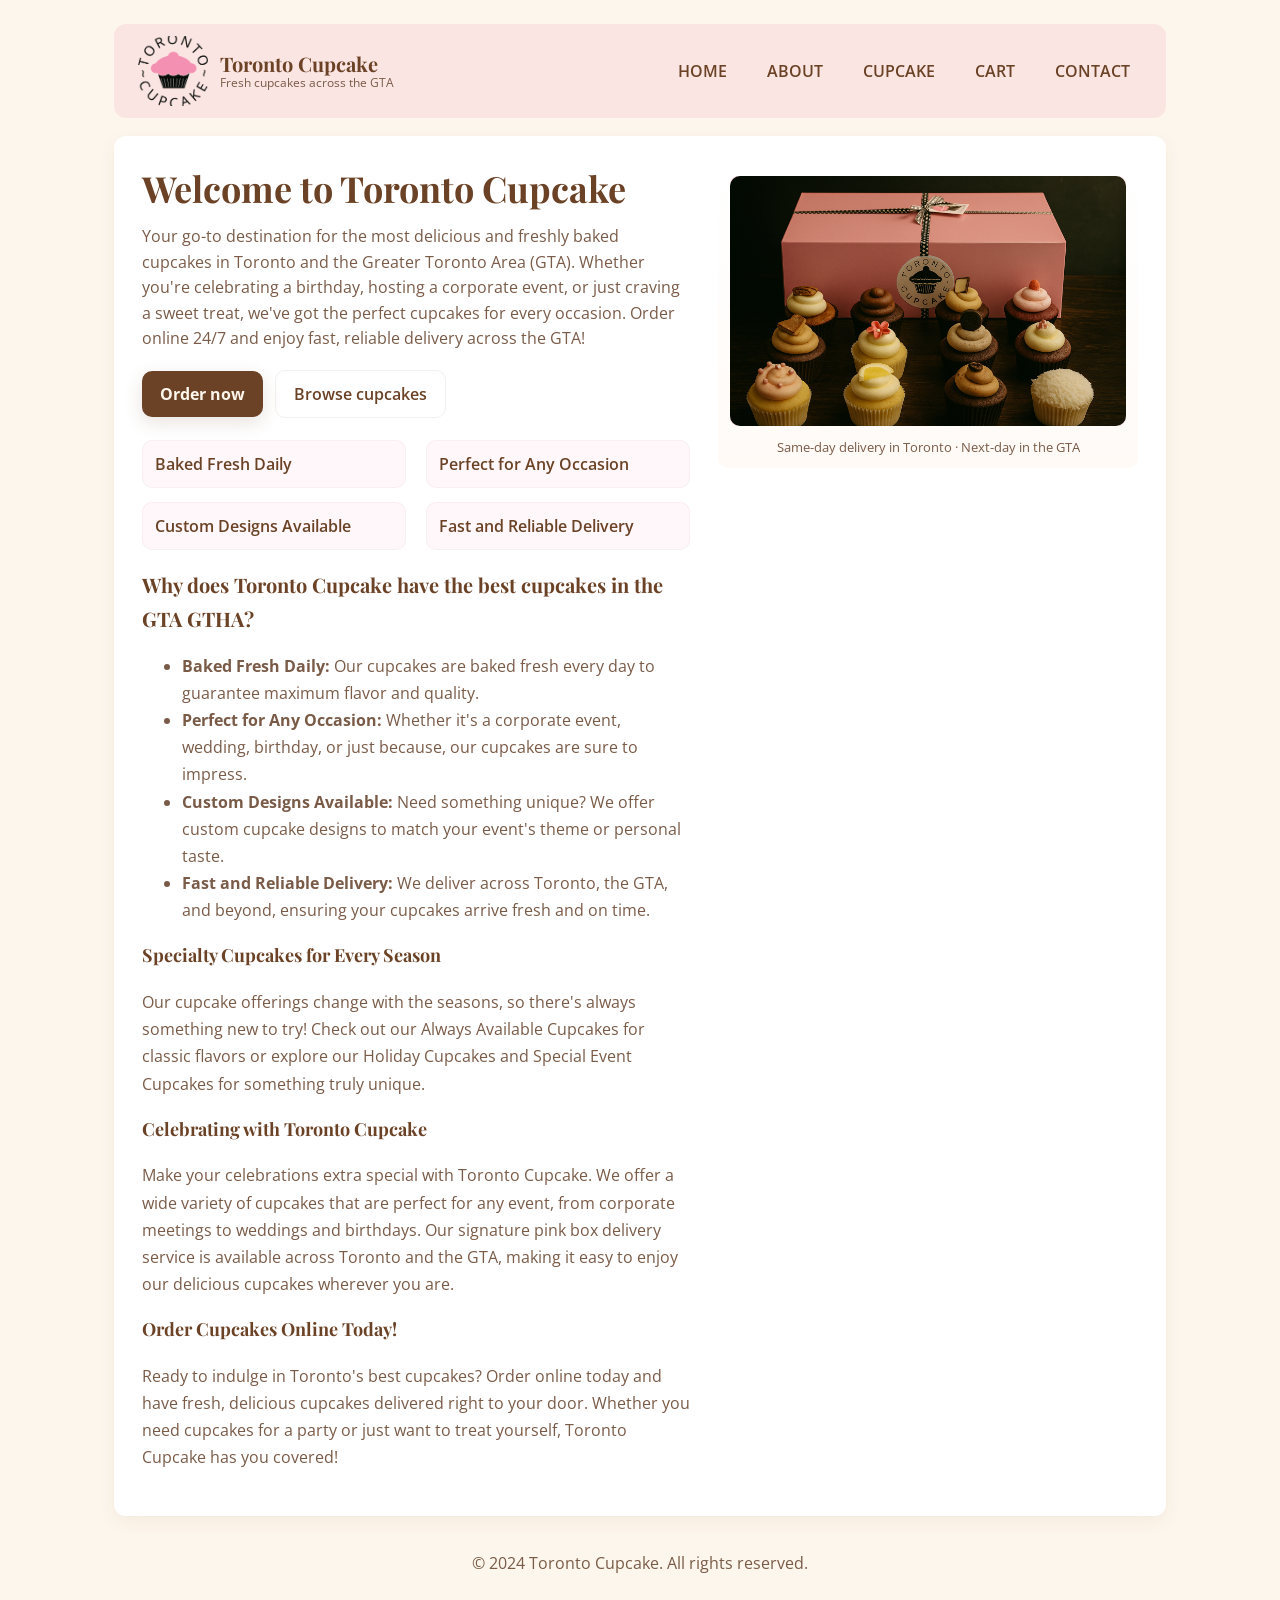
<file: 杯子蛋糕/index.html>
<!doctype html>
<html lang="en">
<head>
  <meta charset="utf-8" />
  <link rel="stylesheet" href="杯子蛋糕樣式.css" />
  <meta name="viewport" content="width=device-width,initial-scale=1" />
  <title>Toronto Cupcake</title>

  <!-- Google Fonts -->
  <link href="https://fonts.googleapis.com/css2?family=Playfair+Display:wght@400;700&family=Open+Sans:wght@300;400;600&display=swap" rel="stylesheet">

</head>
<body>
  <div class="site">
    <div class="wrap">

      <header class="header">
  <div class="logo-area">
    <div class="logo-square">
    <img src="tc-logo.png" alt="Toronto Cupcake logo" style="width:100%;height:100%;object-fit:cover;border-radius:10px;">
    </div>
    <div class="brand-title">
      <span class="name">Toronto Cupcake</span>
      <span class="tag">Fresh cupcakes across the GTA</span>
    </div>
  </div>

  <nav class="global-nav">
    <ul class="nav-list">
      <li><a href="#">HOME</a></li>
      <li><a href="about.html">ABOUT</a></li>
      <li><a href="#cupcake">CUPCAKE</a></li>
      <li><a href="#cart">CART</a></li>
      <li><a href="contact.html">CONTACT</a></li>
    </ul>
  </nav>
</header>

      <!-- Main -->
      <main class="main" role="main">
        <section class="hero" aria-labelledby="hero-heading">
          <div class="content">
            <h1 id="hero-heading">Welcome to Toronto Cupcake</h1>
            <p class="lead">
              Your go-to destination for the most delicious and freshly baked cupcakes in Toronto and the Greater Toronto Area (GTA). Whether you're celebrating a birthday, hosting a corporate event, or just craving a sweet treat, we've got the perfect cupcakes for every occasion. Order online 24/7 and enjoy fast, reliable delivery across the GTA!
            </p>

            <div class="cta-row">
              <a class="btn btn-primary" id="order" href="#order-form">Order now</a>
              <a class="btn btn-secondary" href="#cupcake">Browse cupcakes</a>
            </div>

            <div class="features" aria-hidden="false">
              <div class="feature">Baked Fresh Daily</div>
              <div class="feature">Perfect for Any Occasion</div>
              <div class="feature">Custom Designs Available</div>
              <div class="feature">Fast and Reliable Delivery</div>
            </div>

            <div class="long-text">
              <h2 style="font-family:'Playfair Display',serif;margin-top:18px;color:var(--brand);font-size:20px;">Why does Toronto Cupcake have the best cupcakes in the GTA GTHA?</h2>
              <ul>
                <li><strong>Baked Fresh Daily:</strong> Our cupcakes are baked fresh every day to guarantee maximum flavor and quality.</li>
                <li><strong>Perfect for Any Occasion:</strong> Whether it's a corporate event, wedding, birthday, or just because, our cupcakes are sure to impress.</li>
                <li><strong>Custom Designs Available:</strong> Need something unique? We offer custom cupcake designs to match your event's theme or personal taste.</li>
                <li><strong>Fast and Reliable Delivery:</strong> We deliver across Toronto, the GTA, and beyond, ensuring your cupcakes arrive fresh and on time.</li>
              </ul>

              <h3 style="font-family:'Playfair Display',serif;color:var(--brand);font-size:18px;margin-top:14px;">Specialty Cupcakes for Every Season</h3>
              <p>Our cupcake offerings change with the seasons, so there's always something new to try! Check out our Always Available Cupcakes for classic flavors or explore our Holiday Cupcakes and Special Event Cupcakes for something truly unique.</p>

              <h3 style="font-family:'Playfair Display',serif;color:var(--brand);font-size:18px;margin-top:14px;">Celebrating with Toronto Cupcake</h3>
              <p>Make your celebrations extra special with Toronto Cupcake. We offer a wide variety of cupcakes that are perfect for any event, from corporate meetings to weddings and birthdays. Our signature pink box delivery service is available across Toronto and the GTA, making it easy to enjoy our delicious cupcakes wherever you are.</p>

              <h3 style="font-family:'Playfair Display',serif;color:var(--brand);font-size:18px;margin-top:14px;">Order Cupcakes Online Today!</h3>
              <p>Ready to indulge in Toronto's best cupcakes? Order online today and have fresh, delicious cupcakes delivered right to your door. Whether you need cupcakes for a party or just want to treat yourself, Toronto Cupcake has you covered!</p>
            </div>
          </div>

          <!-- aside / visual area -->
          <aside class="aside" aria-label="Cupcake sample">
            <div class="cupcake-sample" role="img" aria-label="Pink cupcake boxes sample">
            <img src="bigcupcake.png" alt="Toronto Cupcake logo" style="width:100%;height:100%;object-fit:cover;border-radius:10px;">
            </div>
            <small style="color:var(--muted);">Same-day delivery in Toronto · Next-day in the GTA</small>
          </aside>
        </section>
      </main>

      <!-- Footer -->
      <footer class="site-footer" role="contentinfo">
        © 2024 Toronto Cupcake. All rights reserved.
      </footer>

    </div> <!-- wrap -->
  </div> <!-- site -->
</body>
</html>
</file>
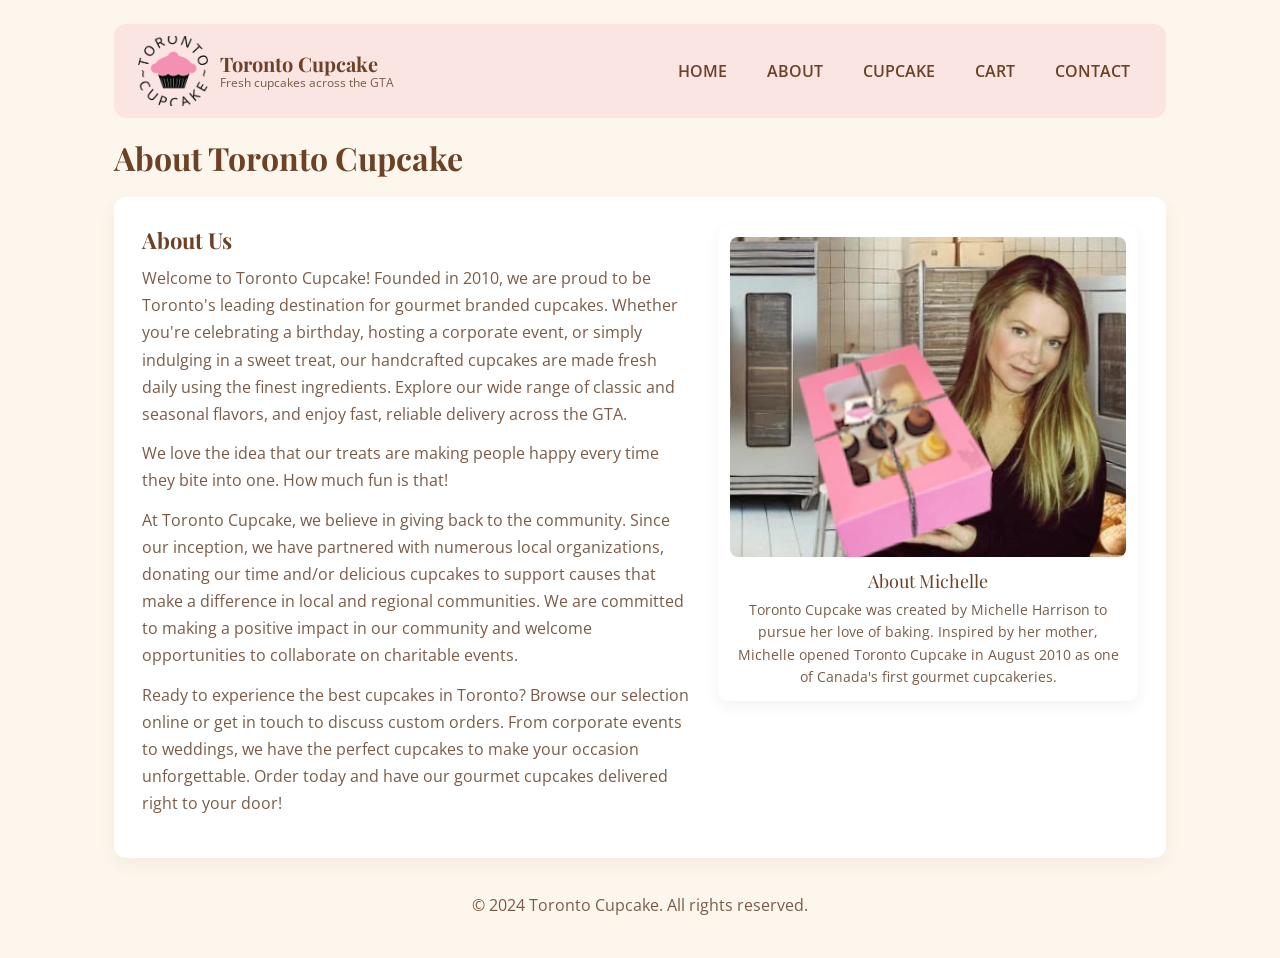
<file: 杯子蛋糕/about.html>
<!doctype html>
<html lang="en">
<head>
  <meta charset="utf-8" />
  <link rel="stylesheet" href="杯子蛋糕樣式.css" />
  <meta name="viewport" content="width=device-width,initial-scale=1" />
  <title>About Toronto Cupcake</title>

  <!-- Google Fonts -->
  <link href="https://fonts.googleapis.com/css2?family=Playfair+Display:wght@400;700&family=Open+Sans:wght@300;400;600&display=swap" rel="stylesheet">
</head>
<body>
  <div class="site">
    <div class="wrap">

      <!-- Header (與首頁相同) -->
      <header class="header">
        <div class="logo-area">
          <div class="logo-square">
            <img src="tc-logo.png" alt="Toronto Cupcake logo" style="width:100%;height:100%;object-fit:cover;border-radius:10px;">
          </div>
          <div class="brand-title">
            <span class="name">Toronto Cupcake</span>
            <span class="tag">Fresh cupcakes across the GTA</span>
          </div>
        </div>

        <nav class="global-nav">
          <ul class="nav-list">
            <li><a href="index.html">HOME</a></li>
            <li><a href="about.html" aria-current="page">ABOUT</a></li>
            <li><a href="index.html#cupcake">CUPCAKE</a></li>
            <li><a href="index.html#cart">CART</a></li>
            <li><a href="contact.html">CONTACT</a></li>
          </ul>
        </nav>
      </header>

      <!-- Page title -->
      <h1 class="hero-heading" style="font-family:'Playfair Display',serif;font-size:32px;color:var(--brand);margin:8px 0 18px 0;">
        About Toronto Cupcake
      </h1>

      <!-- 兩欄主要內容 -->
      <main class="main" role="main">
        <section class="two-col" style="display:grid;grid-template-columns:1fr 420px;gap:28px;align-items:start;">
          <!-- 左欄文字 -->
          <div class="left">
            <h2 style="font-family:'Playfair Display',serif;font-size:22px;color:var(--brand);margin:0 0 10px 0;">About Us</h2>

            <p style="color:var(--muted);margin:0 0 12px 0;line-height:1.7;">
              Welcome to Toronto Cupcake! Founded in 2010, we are proud to be Toronto's leading destination for gourmet branded cupcakes. Whether you're celebrating a birthday, hosting a corporate event, or simply indulging in a sweet treat, our handcrafted cupcakes are made fresh daily using the finest ingredients. Explore our wide range of classic and seasonal flavors, and enjoy fast, reliable delivery across the GTA.
            </p>

            <p style="color:var(--muted);margin:0 0 12px 0;line-height:1.7;">
              We love the idea that our treats are making people happy every time they bite into one. How much fun is that!
            </p>

            <p style="color:var(--muted);margin:0 0 12px 0;line-height:1.7;">
              At Toronto Cupcake, we believe in giving back to the community. Since our inception, we have partnered with numerous local organizations, donating our time and/or delicious cupcakes to support causes that make a difference in local and regional communities. We are committed to making a positive impact in our community and welcome opportunities to collaborate on charitable events.
            </p>

            <p style="color:var(--muted);margin:0 0 12px 0;line-height:1.7;">
              Ready to experience the best cupcakes in Toronto? Browse our selection online or get in touch to discuss custom orders. From corporate events to weddings, we have the perfect cupcakes to make your occasion unforgettable. Order today and have our gourmet cupcakes delivered right to your door!
            </p>
          </div>

          <!-- 右欄圖與人物介紹 -->
          <aside class="aside" style="background:#fff;border-radius:10px;padding:12px;box-shadow:0 6px 14px rgba(107,66,38,0.06);text-align:center;">
            <img src="Michelle.webp" alt="Michelle and cupcakes" style="width:100%;height:320px;object-fit:cover;border-radius:8px;display:block;margin-bottom:12px;">

            <div style="font-family:'Playfair Display',serif;color:var(--brand);font-size:18px;margin:8px 0 6px 0;">About Michelle</div>
            <p style="color:var(--muted);font-size:14px;margin:0;line-height:1.6;">
              Toronto Cupcake was created by Michelle Harrison to pursue her love of baking. Inspired by her mother, Michelle opened Toronto Cupcake in August 2010 as one of Canada's first gourmet cupcakeries.
            </p>
          </aside>
        </section>
      </main>

      <!-- Footer -->
      <footer class="site-footer" role="contentinfo" style="margin-top:18px;width:100%;text-align:center;color:var(--muted);padding:18px 0;">
        © 2024 Toronto Cupcake. All rights reserved.
      </footer>

    </div> <!-- wrap -->
  </div> <!-- site -->
</body>
</html>
</file>
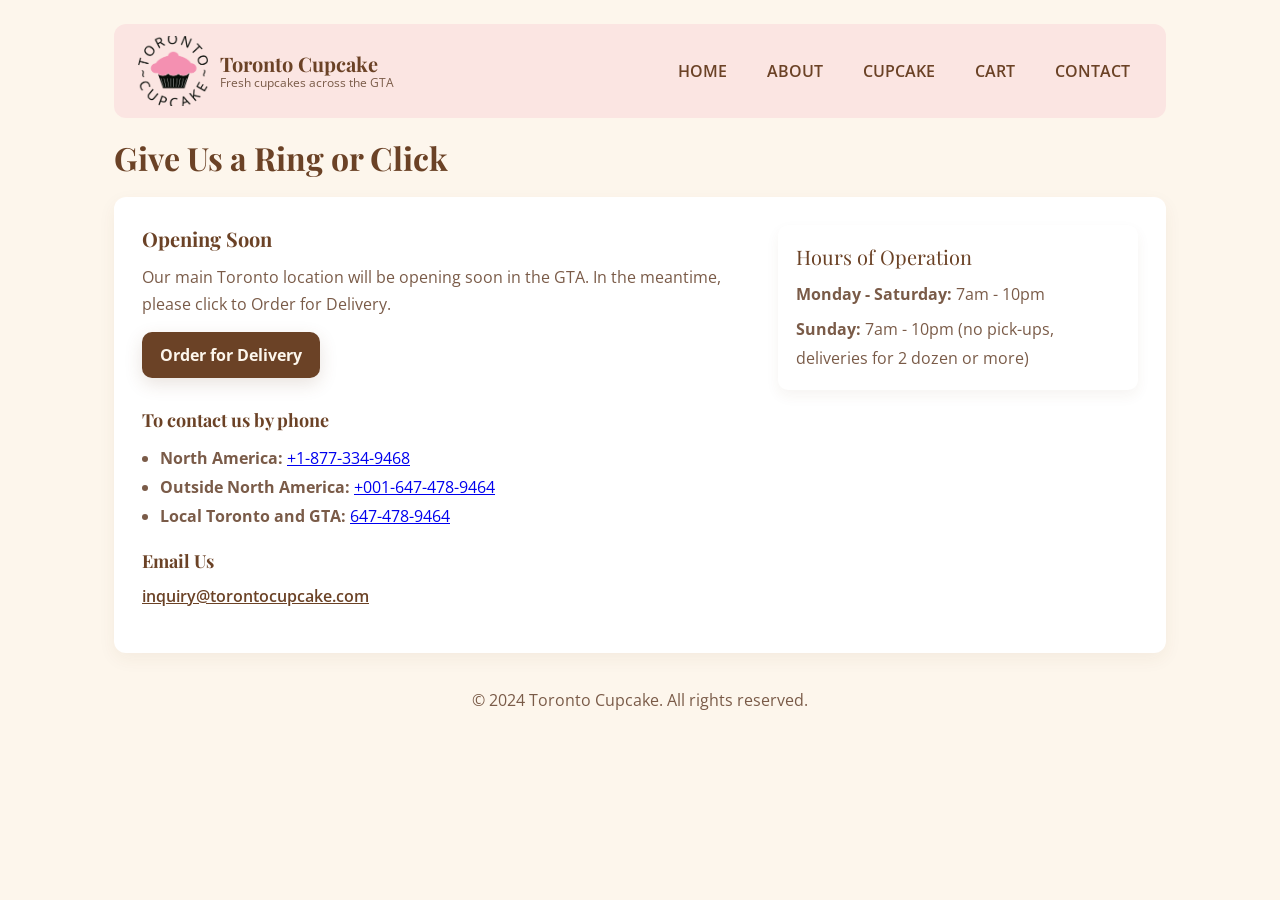
<file: 杯子蛋糕/contact.html>
<!doctype html>
<html lang="en">
<head>
  <meta charset="utf-8" />
  <link rel="stylesheet" href="杯子蛋糕樣式.css" />
  <meta name="viewport" content="width=device-width,initial-scale=1" />
  <title>Contact Toronto Cupcake</title>

  <!-- Google Fonts -->
  <link href="https://fonts.googleapis.com/css2?family=Playfair+Display:wght@400;700&family=Open+Sans:wght@300;400;600&display=swap" rel="stylesheet">
</head>
<body>
  <div class="site">
    <div class="wrap">

      <!-- Header (與首頁相同) -->
      <header class="header">
        <div class="logo-area">
          <div class="logo-square">
            <img src="tc-logo.png" alt="Toronto Cupcake logo" style="width:100%;height:100%;object-fit:cover;border-radius:10px;">
          </div>
          <div class="brand-title">
            <span class="name">Toronto Cupcake</span>
            <span class="tag">Fresh cupcakes across the GTA</span>
          </div>
        </div>

        <nav class="global-nav">
          <ul class="nav-list">
            <li><a href="index.html">HOME</a></li>
            <li><a href="about.html">ABOUT</a></li>
            <li><a href="index.html#cupcake">CUPCAKE</a></li>
            <li><a href="index.html#cart">CART</a></li>
            <li><a href="contact.html" aria-current="page">CONTACT</a></li>
          </ul>
        </nav>
      </header>

      <!-- Page title -->
      <h1 class="hero-heading" style="font-family:'Playfair Display',serif;font-size:32px;color:var(--brand);margin:8px 0 18px 0;">
        Give Us a Ring or Click
      </h1>

      <!-- Main content: two-column layout -->
      <main class="main" role="main">
        <section class="contact-grid" style="display:grid;grid-template-columns:1fr 360px;gap:28px;align-items:start;">
          <!-- Left column: messaging + CTA -->
          <div class="contact-left">
            <h2 style="font-family:'Playfair Display',serif;color:var(--brand);font-size:20px;margin:0 0 12px 0;">Opening Soon</h2>
            <p style="color:var(--muted);line-height:1.7;margin:0 0 14px 0;">
              Our main Toronto location will be opening soon in the GTA. In the meantime, please click to Order for Delivery.
            </p>

            <a href="#order" class="btn btn-primary" style="display:inline-block;margin-bottom:18px;">Order for Delivery</a>

            <h3 style="font-family:'Playfair Display',serif;color:var(--brand);font-size:18px;margin:12px 0;">To contact us by phone</h3>
            <ul style="color:var(--muted);line-height:1.8;padding-left:18px;margin:6px 0 18px 0;">
              <li><strong>North America:</strong> <a href="tel:+18773349468">+1-877-334-9468</a></li>
              <li><strong>Outside North America:</strong> <a href="tel:+0016474789464">+001-647-478-9464</a></li>
              <li><strong>Local Toronto and GTA:</strong> <a href="tel:+16474789464">647-478-9464</a></li>
            </ul>

            <h3 style="font-family:'Playfair Display',serif;color:var(--brand);font-size:18px;margin:12px 0;">Email Us</h3>
            <p style="color:var(--muted);margin:6px 0 18px 0;">
              <a href="mailto:inquiry@torontocupcake.com" style="color:var(--brand);font-weight:600;text-decoration:underline;">inquiry@torontocupcake.com</a>
            </p>
          </div>

          <!-- Right column: hours card -->
          <aside class="contact-right" style="background:#fff;border-radius:10px;padding:18px;box-shadow:0 6px 14px rgba(107,66,38,0.06);">
            <div style="font-family:'Playfair Display',serif;color:var(--brand);font-size:20px;margin-bottom:10px;">Hours of Operation</div>
            <div style="color:var(--muted);line-height:1.8;">
              <div><strong>Monday - Saturday:</strong> 7am - 10pm</div>
              <div style="margin-top:6px;"><strong>Sunday:</strong> 7am - 10pm (no pick-ups, deliveries for 2 dozen or more)</div>
            </div>
          </aside>
        </section>
      </main>

      <!-- Footer -->
      <footer class="site-footer" role="contentinfo">
        © 2024 Toronto Cupcake. All rights reserved.
      </footer>

    </div> <!-- wrap -->
  </div> <!-- site -->
</body>
</html>
</file>
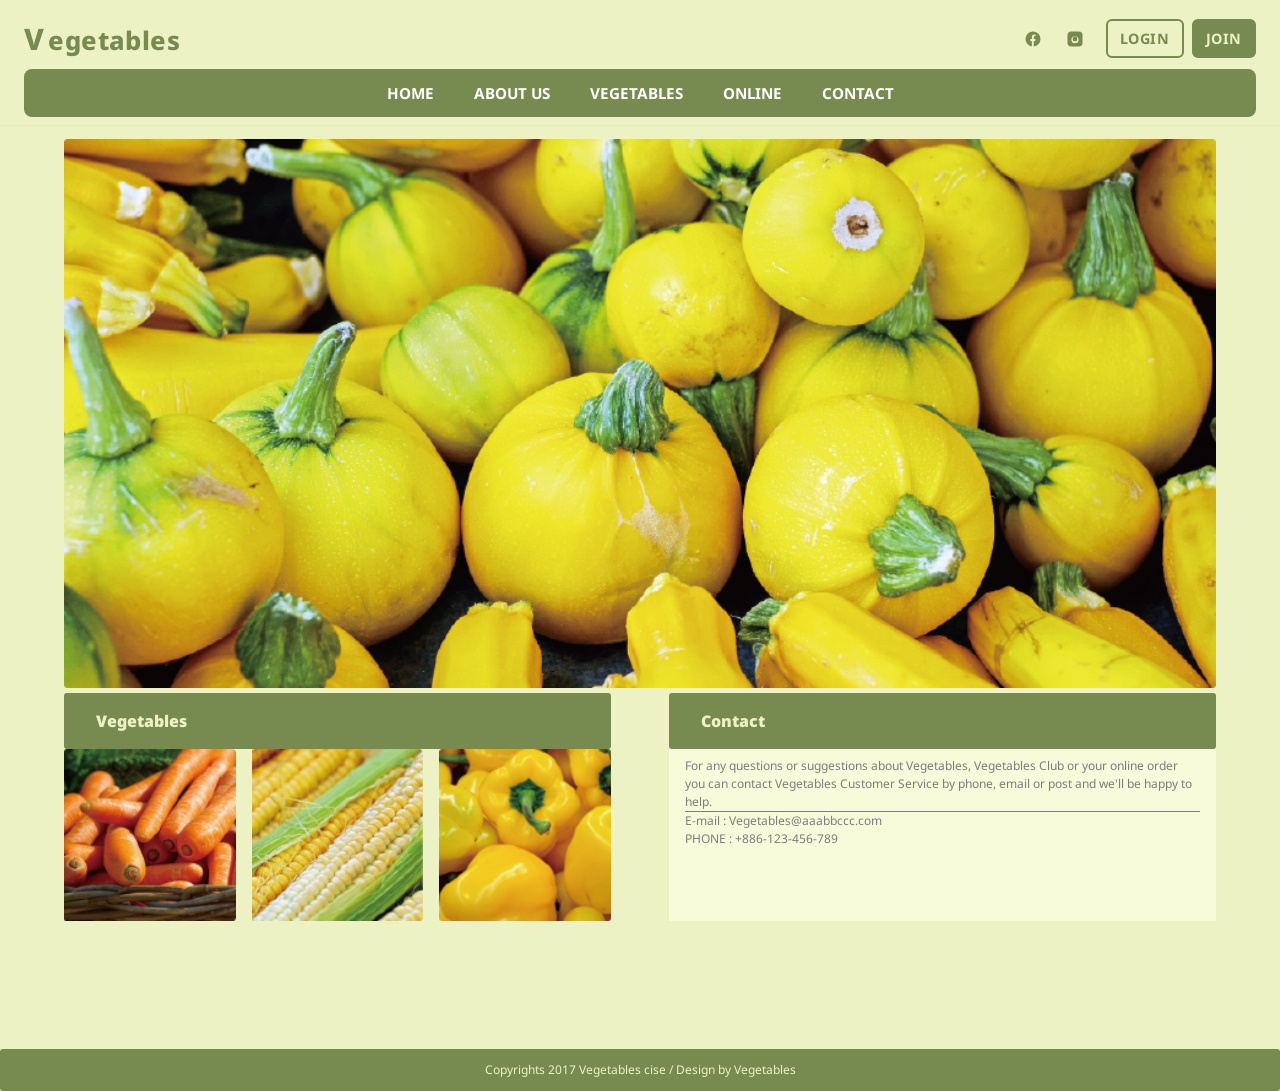
<file: 蔬菜/蔬菜網頁.html>
<!DOCTYPE html>
<html lang="zh-Hant">
<head>
  <meta charset="utf-8" />
  <meta name="viewport" content="width=device-width,initial-scale=1" />
  <title>Vegetables — Header</title>
  <link href="https://fonts.googleapis.com/css2?family=Noto+Sans:wght@400;700;800&display=swap" rel="stylesheet">
  <style>
    :root{
      --dark-green: #778A50;
      --pale-green: #EDF2C5;
      --white: #ffffff;
      --gap: 14px;
      --radius: 6px;
      --nav-height: 48px;
    }

    /* Reset */
    *{box-sizing:border-box;margin:0;padding:0}
    body{font-family:'Noto Sans',system-ui,-apple-system,"Segoe UI",Roboto,"Noto Sans","Helvetica Neue",Arial;color:#222;background:var(--pale-green)}

    /* Header wrapper */
    .site-header{
      background:var(--pale-green);
      padding:18px 24px 8px;
      border-bottom: 1px solid rgba(0,0,0,0.04);
    }

    .header-top{
      display:flex;
      align-items:center;
      justify-content:space-between;
      gap:16px;
      margin-bottom:10px;
    }

    /* Logo */
    .logo{
      color:var(--dark-green);
      font-weight:800;
      font-size:1.6rem;
      letter-spacing:0.4px;
    }
    .logo .big{font-size:1.85rem; margin-right:4px;}

    /* Right utilities: social + auth */
    .header-actions{
      display:flex;
      align-items:center;
      gap:var(--gap);
    }

    .socials{
      display:flex;
      gap:8px;
      align-items:center;
    }
    .social-btn{
      width:34px;height:34px;
      display:inline-grid;place-items:center;
      background:transparent;border:none;color:var(--dark-green);
      border-radius:6px;cursor:pointer;
    }
    .social-btn svg{width:18px;height:18px;fill:var(--dark-green)}

    /* Auth buttons */
    .auth{
      display:flex;
      gap:8px;
      align-items:center;
    }
    .btn{
      font-weight:700;
      font-size:0.9rem;
      padding:8px 12px;
      border-radius:6px;
      text-decoration:none;
      color:var(--dark-green);
      border:2px solid var(--dark-green);
      background:transparent;
      letter-spacing:0.6px;
    }
    .btn.join{
      background:var(--dark-green);
      color:var(--pale-green);
      border-color:var(--dark-green);
    }

    /* Navigation bar */
    .main-nav{
      background:var(--dark-green);
      margin-top:6px;
      border-radius:8px;
      height:var(--nav-height);
      display:flex;
      align-items:center;
      justify-content:center;
      padding:0 12px;
    }
    .nav-list{
      display:flex;
      gap:28px;
      list-style:none;
    }
    .nav-list a{
      color:var(--white);
      text-decoration:none;
      font-weight:700;
      text-transform:uppercase;
      font-size:0.95rem;
      padding:8px 6px;
      transition:opacity .18s, transform .12s;
    }
    .nav-list a:hover{opacity:.9; transform:translateY(-2px)}

body{
    display: flex;
    flex-direction: column;
    background-color: #EDF2C5;
}

.article{
    margin: 1% 5%;
}

.footer{
    background-color: #778A50;
    padding: 1%;
    border-radius: 3px;
    width: 100%;
}

.nav{
    background-color: #778A50;
    border-radius: 3px;
    margin: 0% 5%;
}

.nav-list{
    display: flex;
    justify-content: start;
}

.nav-item{
    
    list-style: none;
    display: flex;
    margin-right: 4em;
}

.nav-item a{
    font-size: 16px;
    font-weight:900;
    color: #EDF2C5;
    line-height: 150%;
    text-decoration: none;
}

h1{
    font-size: 44px;
    font-weight: 900;
    color: #778A50;
    margin: 0;
}

h2{
    font-size: 16px;
    font-weight:900;
    color: #EDF2C5;
    line-height: 150%;
}

.content-layout{
    display: grid;
    grid-template-columns: 1fr 1fr;
    gap: 5% ;
    margin-bottom: 10%;
}

.content-area{
    display: flex;
    flex-direction: column;
}

.content-title{
    background-color: #778A50;
    padding: 1em 2em;
    border-radius: 3px;
}

.content-imgs{
    display: grid;
    grid-template-columns: 1fr 1fr 1fr;
    gap: 1em;
}

.content-imgs img{
    width: 100%;
    height: 100%;
}

.content-block{
    background-color: #F7FBDA;
    
    padding: 0.5em 1em;
    flex: 100%;
}

.content-text{
    font-size: 12px;
    color: #7D7D7D;
    line-height: 150%;
}


.info{
    font-size: 12px;
    text-align: center;
    color: #EDF2C5;
}

.hline{
    border-bottom: 1px solid #7D7D7D;
}
.vline{
    border-left: 1px solid #778A50;
}
.main-img{
    width: 100%;
}

  </style>
</head>
<body>
  <header class="site-header" role="banner">
    <div class="header-top">
      <div class="logo"><span class="big">V</span>egetables</div>

      <div class="header-actions" aria-hidden="false">
        <div class="socials" aria-label="social">
          <!-- Facebook (simple svg) -->
          <button class="social-btn" aria-label="Facebook">
            <svg viewBox="0 0 24 24" aria-hidden="true"><path d="M22 12a10 10 0 10-11.5 9.9v-7H8.5v-3h2V9.2c0-2 1.2-3.1 3-3.1.9 0 1.8.1 1.8.1v2h-1c-1 0-1.3.6-1.3 1.2V12h2.3l-.4 3h-1.9v7A10 10 0 0022 12z"/></svg>
          </button>

          <!-- Instagram (simple svg) -->
          <button class="social-btn" aria-label="Instagram">
            <svg viewBox="0 0 24 24" aria-hidden="true"><path d="M7 2h10a5 5 0 015 5v10a5 5 0 01-5 5H7a5 5 0 01-5-5V7a5 5 0 015-5zm5 6.2A4.8 4.8 0 1016.8 13 4.8 4.8 0 0012 8.2zm6.6-2.1a1.2 1.2 0 11-1.2-1.2 1.2 1.2 0 011.2 1.2zM12 15.2A3.2 3.2 0 1115.2 12 3.2 3.2 0 0112 15.2z"/></svg>
          </button>
        </div>

        <div class="auth" role="navigation" aria-label="user">
          <a class="btn" href="#">LOGIN</a>
          <a class="btn join" href="#">JOIN</a>
        </div>
      </div>
    </div>

    <nav class="main-nav" role="navigation" aria-label="main menu">
      <ul class="nav-list">
        <li><a href="#">Home</a></li>
        <li><a href="#">About Us</a></li>
        <li><a href="#">Vegetables</a></li>
        <li><a href="#">Online</a></li>
        <li><a href="#">Contact</a></li>
      </ul>
    </nav>
  </header>

  <article class="article">
    <img class="main-img" src="pumpkin.png">
        <div class="content-layout">
            <div class="content-area">
                <h2 class="content-title">Vegetables</h2>
                <div class="content-imgs">
                    <img src="carrot.png">
                    <img src="corn.png">
                    <img src="pepper.png">
                </div>
            </div>
            <div class="content-area">
                <h2 class="content-title">Contact</h2>
                <div class="content-block">
                    <p class="content-text">For any questions or suggestions about Vegetables, Vegetables Club or your online order you can contact Vegetables Customer Service by phone, email or post and we'll be happy to help.</p>
                    <div class="hline">
                    </div>
                    <p class="content-text">E-mail : Vegetables@aaabbccc.com <br> PHONE : +886-123-456-789</p>
                </div>
            </div>
        </div>
    </article>
<footer class="footer">
    <p class="info">Copyrights 2017 Vegetables cise / Design by Vegetables</p>
</footer>


</body>
</html>
</file>
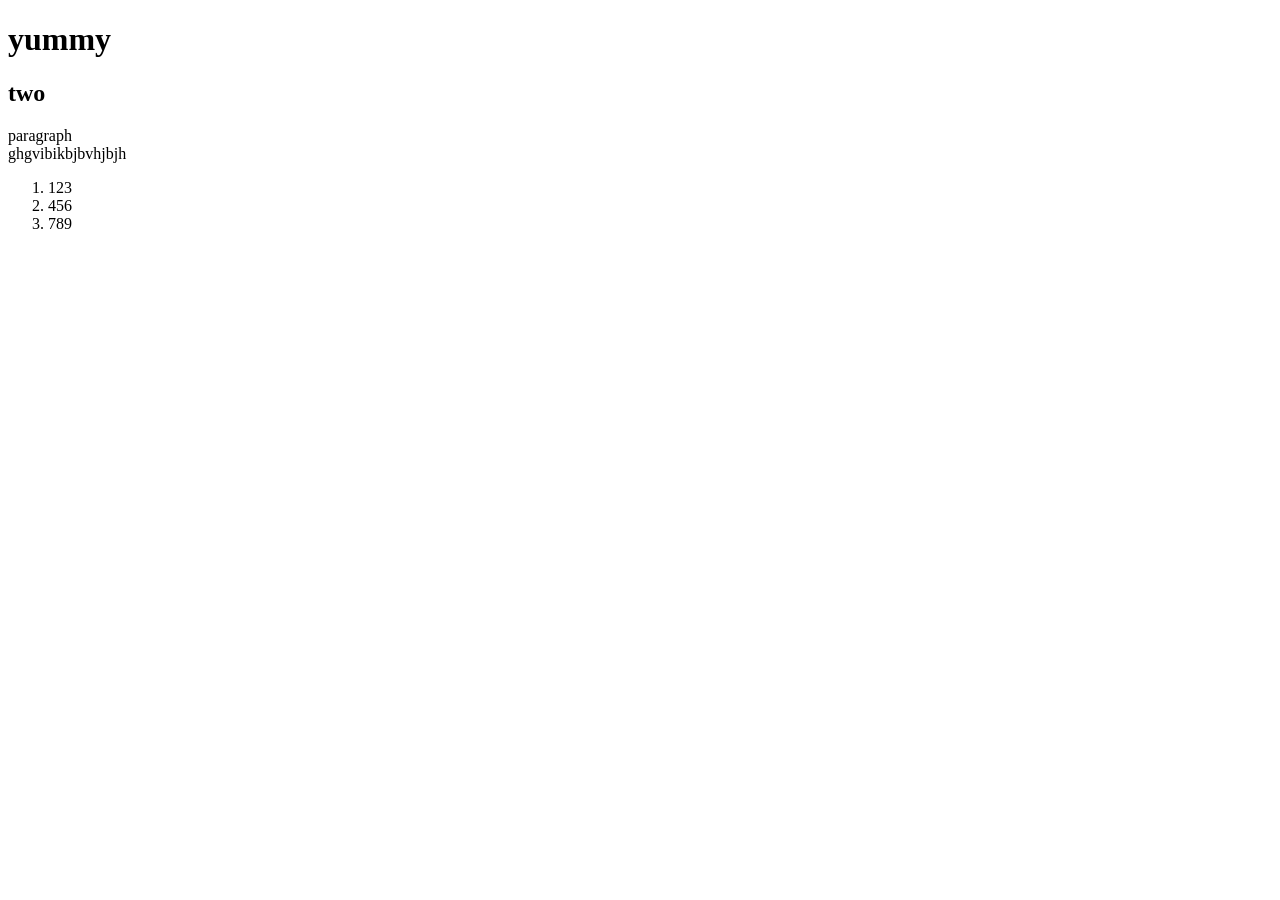
<file: 蔬菜/蔬菜菜.html>
<!DOCTYPE html>
<html lang="zh-Hant">
    <head>
        <meta charset="UTF-8" />
        <title>Vegetables</title>
        <style>

        </style>
    </head>    
    <body>
        <h1>
            yummy
        </h1>
        <h2>
            two
        </h2>
        <p>
            paragraph<br>
            ghgvibikbjbvhjbjh
        </p>
        <ol>
            <li>123</li>
            <li>456</li>
            <li>789</li>
        </ol>
    </body>
</html>
</file>
<file: 杯子蛋糕/杯子蛋糕樣式.css>
@charset "UTF-8";

    :root{
      --bg: #FDF6EC;
      --accent: rgba(250,218,221,0.6);
      --brand: #6B4226;
      --muted: #7a5b48;
      --radius: 8px;
      --max-width: 1100px;
    }

    html,body{
      height:100%;
      margin:0;
      font-family:"Open Sans",system-ui,-apple-system,Segoe UI,Roboto,"Helvetica Neue",Arial;
      background:var(--bg);
      color:var(--brand);
      -webkit-font-smoothing:antialiased;
      -moz-osx-font-smoothing:grayscale;
    }

    /* Container */
    .site {
      display:flex;
      min-height:100vh;
      flex-direction:column;
      align-items:center;
    }
    .wrap {
      width:100%;
      max-width:var(--max-width);
      padding:24px;
      box-sizing:border-box;
    }
    .header {
  display: flex;
  justify-content: space-between;
  align-items: center;
  padding: 12px 24px;
  background-color: var(--accent);
  border-radius: 12px;
    margin-bottom: 18px;
}

.logo-area {
  display: flex;
  align-items: center;
  gap: 12px;
}

.logo-square {
  width: 70px;
  height: 70px;
  /*background-color: #ffe9f0;*/
  border-radius: 10px;
  display: flex;
  align-items: center;
  justify-content: center;
}

.brand-title {
  display: flex;
  flex-direction: column;
  line-height: 1.2;
}

.brand-title .name {
  font-family: 'Playfair Display', serif;
  font-size: 20px;
  font-weight: bold;
  color: var(--brand);
}

.brand-title .tag {
  font-size: 12px;
  color: var(--muted);
}

.global-nav .nav-list {
  display: flex;
  gap: 16px;
  list-style: none;
  margin: 0;
  padding: 0;
}

.nav-list a {
  text-decoration: none;
  color: var(--brand);
  font-weight: 600;
  padding: 8px 12px;
  border-radius: 6px;
  transition: background 0.2s;
}

.nav-list a:hover {
  background-color: rgba(107, 66, 38, 0.1);
}
    /* Header */
   /* header.header {
      width:100%;
      background: linear-gradient(90deg, rgba(250,218,221,0.6), rgba(253,246,236,0.6));
      border-radius:12px;
      padding:12px 18px;
      box-sizing:border-box;
      margin-bottom:18px;
      display:flex;
      align-items:center;
      justify-content:space-between;
    }

    .logo {
      display:flex;
      align-items:center;
      gap:12px;
    }
    .logo-square {
      width:64px;
      height:64px;
      min-width:64px;
      border-radius:10px;
      background: linear-gradient(180deg, #ffe9f0 0%, #ffdfe8 100%);
      display:flex;
      align-items:center;
      justify-content:center;
      box-shadow: 0 2px 6px rgba(107,66,38,0.12);
      flex-shrink:0;
    }

    .brand-title {
      display:flex;
      flex-direction:column;
      line-height:1;
    }
    .brand-title .name {
      font-family:"Playfair Display", serif;
      font-size:20px;
      color:var(--brand);
      font-weight:700;
    }

    .brand-title .tag {
      font-size:12px;
      color:var(--muted);
    }

    nav.global-nav {
      display:flex;
      align-items:center;
      gap:14px;
    }
    .nav-list {
      list-style:none;
      margin:0;
      padding:0;
      display:flex;
      gap:10px;
      align-items:center;
    }
    .nav-list a {
      text-decoration:none;
      color:var(--brand);
      padding:8px 12px;
      border-radius:6px;
      font-weight:600;
      transition:background .15s, color .15s;
    }
    .nav-list a:hover, .nav-list a:focus {
      background: rgba(107,66,38,0.06);
      outline:none;
    }

    .nav-cta {
      margin-left:12px;
      background:var(--brand);
      color:var(--bg);
      padding:8px 12px;
      border-radius:6px;
      font-weight:700;
    }*/

    /* Main */
    main.main {
      width:100%;
      background: #fff;
      border-radius:12px;
      padding:28px;
      box-shadow: 0 6px 18px rgba(107,66,38,0.06);
      box-sizing:border-box;
    }
    .hero {
      display:grid;
      grid-template-columns: 1fr 420px;
      gap:28px;
      align-items:start;
    }

    .hero .content h1 {
      margin:0 0 12px 0;
      font-family:"Playfair Display", serif;
      font-size:36px;
      color:var(--brand);
    }
    .lead {
      font-size:16px;
      color:var(--muted);
      margin:0 0 18px 0;
      line-height:1.6;
    }

    .cta-row {
      display:flex;
      gap:12px;
      align-items:center;
      margin-top:14px;
    }
    .btn {
      display:inline-block;
      padding:12px 18px;
      border-radius:10px;
      text-decoration:none;
      font-weight:700;
      cursor:pointer;
      border:none;
    }
    .btn-primary {
      background: var(--brand);
      color: var(--bg);
      box-shadow: 0 6px 18px rgba(107,66,38,0.15);
    }
    .btn-secondary {
      background: transparent;
      color: var(--brand);
      border: 1px solid rgba(107,66,38,0.08);
      font-weight:600;
    }

    /* Right aside image/placebo */
    .hero .aside {
      background: linear-gradient(180deg,#fff 0%, #fffaf6 100%);
      border-radius:10px;
      padding:12px;
      display:flex;
      flex-direction:column;
      gap:12px;
      align-items:center;
      justify-content:center;
      min-height:220px;
    }
    .cupcake-sample {
      width:100%;
      height:250px;
      border-radius:8px;
      background-image:linear-gradient(120deg,#ffdfe8 0%,#ffe9f0 60%), url(''); /* replace url if needed */
      background-size:cover;
      background-position:center;
      display:flex;
      align-items:center;
      justify-content:center;
      color:var(--brand);
      font-weight:700;
      font-size:18px;
      text-shadow: 0 1px 0 rgba(255,255,255,0.6);
    }

    /* Feature list and details */
    .features {
      margin-top:22px;
      display:grid;
      grid-template-columns: repeat(2, 1fr);
      gap:14px 20px;
    }
    .feature {
      background: #fff7f9;
      border-radius:10px;
      padding:12px;
      border:1px solid rgba(107,66,38,0.04);
      color:var(--brand);
      font-weight:600;
    }

    .long-text {
      margin-top:18px;
      color:var(--muted);
      line-height:1.7;
    }

    /* Footer */
    footer.site-footer {
      margin-top:18px;
      width:100%;
      text-align:center;
      color:var(--muted);
      padding:18px 0;
    }

    /* Responsive */
    @media (max-width:980px){
      .hero { grid-template-columns: 1fr; }
      .hero .aside { order: -1; }
      .logo-square { width:56px; height:56px; min-width:56px; }
    }
    @media (max-width:560px){
      header.header { padding:10px; gap:8px; }
      .nav-list { display:none; } /* simplified mobile: hide full nav */
      .nav-toggle { display:inline-block; background:transparent; border:none; font-weight:700; color:var(--brand); }
      .wrap { padding:18px; }
    }
</file>
